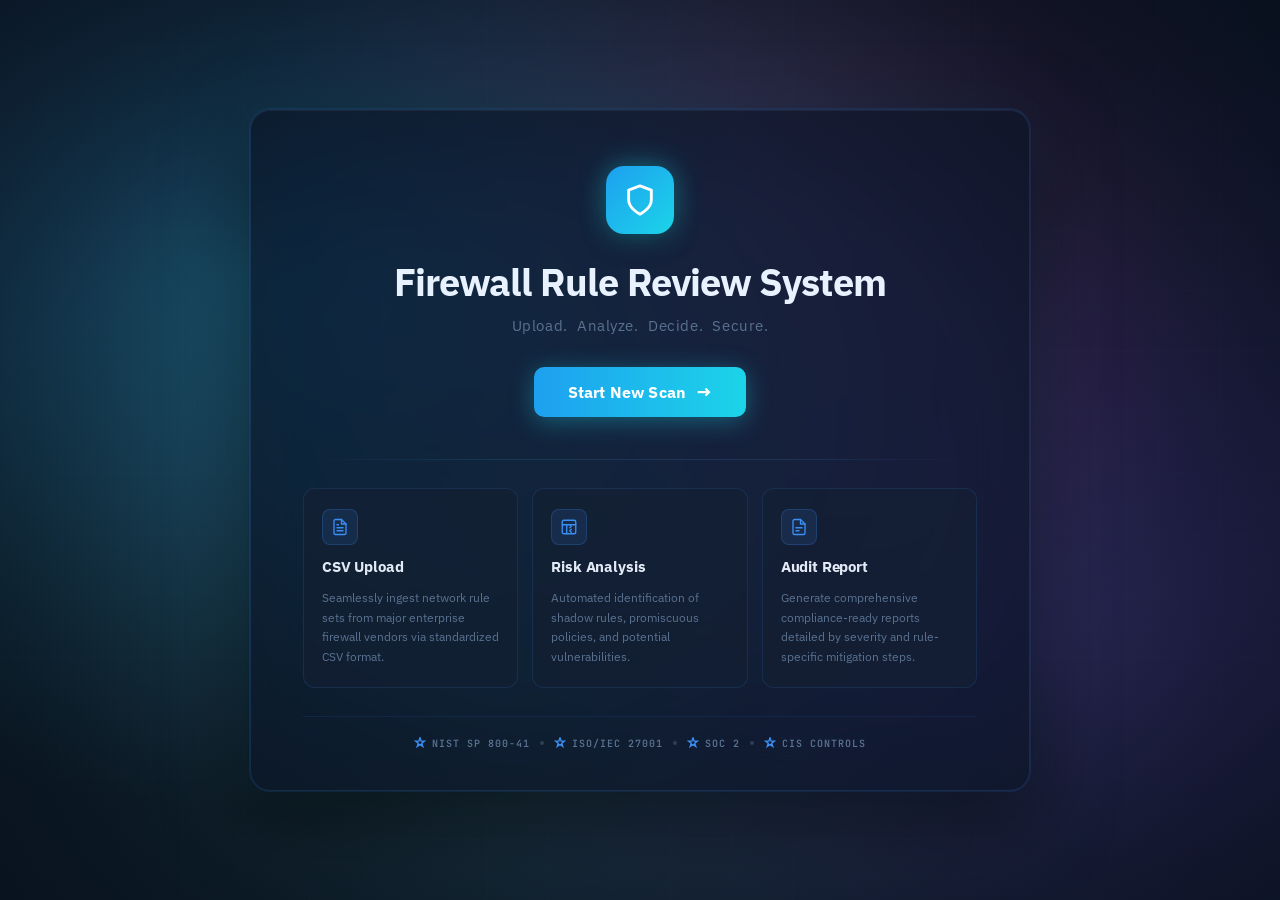
<file: templates/homepage.html>
<!DOCTYPE html>
<html lang="en">
<head>
    <meta charset="UTF-8" />
    <meta name="viewport" content="width=1280" />
    <title>FirewallReviews – Welcome</title>
    <link href="https://fonts.googleapis.com/css2?family=JetBrains+Mono:wght@400;500;600;700&family=IBM+Plex+Sans:wght@300;400;500;600;700;800&display=swap" rel="stylesheet" />
    <link rel="stylesheet" href="../static/homepage.css" /></head>
<body>

<div class="bg-aurora"></div>
<div class="bg-rack"></div>
<div class="bg-vignette"></div>

<div class="letterbox">
    <div class="shield-wrap">
        <svg width="34" height="34" viewBox="0 0 24 24" fill="none" stroke="#fff" stroke-width="2" stroke-linecap="round" stroke-linejoin="round">
            <path d="M12 22s8-4 8-10V5l-8-3-8 3v7c0 6 8 10 8 10z"/>
        </svg>
    </div>

    <h1 class="main-title">Firewall Rule Review System</h1>
    <p class="tagline">Upload. &nbsp;Analyze. &nbsp;Decide. &nbsp;Secure.</p>

    <a class="cta-btn" href="{{ url_for('upload') }}">
        Start New Scan
        <span class="cta-arrow">→</span>
    </a>

    <div class="divider"></div>

    <div class="feature-grid">
        <div class="feature-card">
            <div class="feature-icon"><svg width="18" height="18" viewBox="0 0 24 24" fill="none" stroke="currentColor" stroke-width="1.8" stroke-linecap="round" stroke-linejoin="round"><path d="M14 2H6a2 2 0 00-2 2v16a2 2 0 002 2h12a2 2 0 002-2V8z"/><polyline points="14 2 14 8 20 8"/><line x1="16" y1="13" x2="8" y2="13"/><line x1="16" y1="17" x2="8" y2="17"/><polyline points="10 9 9 9 8 9"/></svg></div>
            <div class="feature-title">CSV Upload</div>
            <div class="feature-desc">Seamlessly ingest network rule sets from major enterprise firewall vendors via standardized CSV format.</div>
        </div>
        <div class="feature-card">
            <div class="feature-icon"><svg width="18" height="18" viewBox="0 0 24 24" fill="none" stroke="currentColor" stroke-width="1.8" stroke-linecap="round" stroke-linejoin="round"><rect x="3" y="3" width="18" height="18" rx="2"/><path d="M3 9h18M9 21V9"/><path d="M15 15l-2 2 2 2M13 13l2-2-2-2"/></svg></div>
            <div class="feature-title">Risk Analysis</div>
            <div class="feature-desc">Automated identification of shadow rules, promiscuous policies, and potential vulnerabilities.</div>
        </div>
        <div class="feature-card">
            <div class="feature-icon"><svg width="18" height="18" viewBox="0 0 24 24" fill="none" stroke="currentColor" stroke-width="1.8" stroke-linecap="round" stroke-linejoin="round"><path d="M14 2H6a2 2 0 00-2 2v16a2 2 0 002 2h12a2 2 0 002-2V8z"/><polyline points="14 2 14 8 20 8"/><line x1="8" y1="13" x2="16" y2="13"/><line x1="8" y1="17" x2="12" y2="17"/></svg></div>
            <div class="feature-title">Audit Report</div>
            <div class="feature-desc">Generate comprehensive compliance-ready reports detailed by severity and rule-specific mitigation steps.</div>
        </div>
    </div>

    <div class="compliance-bar">
        <div class="compliance-item"><svg width="12" height="12" viewBox="0 0 16 16" fill="none" stroke="currentColor" stroke-width="1.8"><path d="M8 1l1.5 4.5H14l-3.7 2.7 1.4 4.3L8 9.8l-3.7 2.7 1.4-4.3L2 5.5h4.5L8 1z"/></svg> NIST SP 800-41</div>
        <div class="compliance-dot"></div>
        <div class="compliance-item"><svg width="12" height="12" viewBox="0 0 16 16" fill="none" stroke="currentColor" stroke-width="1.8"><path d="M8 1l1.5 4.5H14l-3.7 2.7 1.4 4.3L8 9.8l-3.7 2.7 1.4-4.3L2 5.5h4.5L8 1z"/></svg> ISO/IEC 27001</div>
        <div class="compliance-dot"></div>
        <div class="compliance-item"><svg width="12" height="12" viewBox="0 0 16 16" fill="none" stroke="currentColor" stroke-width="1.8"><path d="M8 1l1.5 4.5H14l-3.7 2.7 1.4 4.3L8 9.8l-3.7 2.7 1.4-4.3L2 5.5h4.5L8 1z"/></svg> SOC 2</div>
        <div class="compliance-dot"></div>
        <div class="compliance-item"><svg width="12" height="12" viewBox="0 0 16 16" fill="none" stroke="currentColor" stroke-width="1.8"><path d="M8 1l1.5 4.5H14l-3.7 2.7 1.4 4.3L8 9.8l-3.7 2.7 1.4-4.3L2 5.5h4.5L8 1z"/></svg> CIS CONTROLS</div>


    </div>
</div>
</body>
</html>
</file>
<file: static/homepage.css>
/* ════════════════════════════════════════
   DESIGN TOKENS
   ════════════════════════════════════════ */
   :root {
    --bg-base:    #09111f;
    --glass-bg:   rgba(13, 22, 38, 0.72);
    --glass-bd:   rgba(59, 142, 243, 0.18);
    --card-bg:    rgba(20, 32, 50, 0.70);
    --card-bd:    rgba(59, 142, 243, 0.14);
    --text:       #c9d8ec;
    --text-dim:   #5a7290;
    --accent:     #3b8ef3;
    --accent-lo:  rgba(59, 142, 243, 0.15);
    --cyan:       #1cd4e8;
    --mono: 'JetBrains Mono', monospace;
    --sans: 'IBM Plex Sans', sans-serif;
  }
  
  /* ════════════════════════════════════════
     RESET & BASE
     ════════════════════════════════════════ */
  *, *::before, *::after {
    box-sizing: border-box;
    margin: 0;
    padding: 0;
  }
  
  html, body {
    width: 100%;
    height: 100%;
  }
  
  body {
    font-family: var(--sans);
    background: #09111f;
    color: var(--text);
    min-height: 100vh;
    display: flex;
    align-items: center;
    justify-content: center;
    overflow: hidden;
    position: relative;
  }
  
  /* ════════════════════════════════════════
     COSMIC AURORA BACKGROUND
     ════════════════════════════════════════ */
  .bg-aurora {
    position: fixed;
    inset: 0;
    z-index: 0;
    background-color: #09111f;
    background-image:
      radial-gradient(ellipse at 20% 30%,  rgba(56, 189, 248, 0.38)  0%, transparent 60%),
      radial-gradient(ellipse at 80% 70%,  rgba(139, 92, 246, 0.28)  0%, transparent 70%),
      radial-gradient(ellipse at 60% 20%,  rgba(236, 72, 153, 0.20)  0%, transparent 50%),
      radial-gradient(ellipse at 40% 80%,  rgba(34, 197, 94, 0.18)   0%, transparent 65%);
  }
  
  /* Server rack background image overlay (bottom-right) */
  .bg-rack {
    position: fixed;
    inset: 0;
    z-index: 1;
    background-image: url('data:image/svg+xml;utf8,<svg xmlns="http://www.w3.org/2000/svg" width="900" height="700" viewBox="0 0 900 700"><rect width="900" height="700" fill="none"/></svg>');
    background-size: cover;
    /* Subtle diagonal grid overlay for depth */
    background-image:
      repeating-linear-gradient(
        0deg,
        transparent,
        transparent 60px,
        rgba(59,142,243,0.025) 60px,
        rgba(59,142,243,0.025) 61px
      ),
      repeating-linear-gradient(
        90deg,
        transparent,
        transparent 60px,
        rgba(59,142,243,0.025) 60px,
        rgba(59,142,243,0.025) 61px
      );
    pointer-events: none;
  }
  
  /* Vignette */
  .bg-vignette {
    position: fixed;
    inset: 0;
    z-index: 2;
    background: radial-gradient(ellipse at center, transparent 40%, rgba(9,17,31,0.75) 100%);
    pointer-events: none;
  }
  
  /* ════════════════════════════════════════
     LETTERBOX / CONTENT BOX
     ════════════════════════════════════════ */
  .letterbox {
    position: relative;
    z-index: 10;
    width: min(780px, 92vw);
    background: var(--glass-bg);
    border: 1px solid var(--glass-bd);
    border-radius: 20px;
    padding: 56px 52px 40px;
    display: flex;
    flex-direction: column;
    align-items: center;
    gap: 0;
  
    /* Glassmorphism */
    backdrop-filter: blur(28px) saturate(1.4);
    -webkit-backdrop-filter: blur(28px) saturate(1.4);
    box-shadow:
      0 0 0 1px rgba(59,142,243,0.10),
      0 24px 80px rgba(0,0,0,0.55),
      0 0 60px rgba(28,212,232,0.06),
      inset 0 1px 0 rgba(255,255,255,0.06);
  
    /* Entrance animation */
    animation: boxIn 0.8s cubic-bezier(0.22, 1, 0.36, 1) both;
  }
  
  @keyframes boxIn {
    from { opacity: 0; transform: translateY(28px) scale(0.97); }
    to   { opacity: 1; transform: translateY(0)    scale(1); }
  }
  
  /* ── Shield icon ── */
  .shield-wrap {
    width: 68px;
    height: 68px;
    border-radius: 18px;
    background: linear-gradient(135deg, #1da0f0 0%, #1cd4e8 100%);
    display: flex;
    align-items: center;
    justify-content: center;
    margin-bottom: 26px;
    box-shadow:
      0 0 28px rgba(28,212,232,0.45),
      0 8px 24px rgba(0,0,0,0.35);
    animation: shieldPulse 3.5s ease-in-out infinite;
  }
  
  @keyframes shieldPulse {
    0%, 100% { box-shadow: 0 0 28px rgba(28,212,232,0.45), 0 8px 24px rgba(0,0,0,0.35); }
    50%       { box-shadow: 0 0 48px rgba(28,212,232,0.70), 0 8px 24px rgba(0,0,0,0.35); }
  }
  
  /* ── Main heading ── */
  .main-title {
    font-family: var(--sans);
    font-size: clamp(26px, 4.2vw, 38px);
    font-weight: 800;
    color: #e8f2ff;
    text-align: center;
    letter-spacing: -0.025em;
    line-height: 1.15;
    margin-bottom: 12px;
    animation: fadeUp 0.7s 0.15s cubic-bezier(0.22,1,0.36,1) both;
  }
  
  /* ── Tagline ── */
  .tagline {
    font-size: 15px;
    color: var(--text-dim);
    letter-spacing: 0.04em;
    text-align: center;
    margin-bottom: 32px;
    animation: fadeUp 0.7s 0.25s cubic-bezier(0.22,1,0.36,1) both;
  }
  
  @keyframes fadeUp {
    from { opacity: 0; transform: translateY(14px); }
    to   { opacity: 1; transform: translateY(0); }
  }
  
  /* ── CTA button ── */
  .cta-btn {
    display: inline-flex;
    align-items: center;
    gap: 10px;
    background: linear-gradient(90deg, #1da0f0 0%, #1cd4e8 100%);
    border: none;
    border-radius: 10px;
    padding: 15px 34px;
    font-family: var(--sans);
    font-size: 16px;
    font-weight: 700;
    color: #fff;
    cursor: pointer;
    text-decoration: none;
    letter-spacing: 0.01em;
    transition: filter 0.2s, transform 0.15s, box-shadow 0.2s;
    box-shadow: 0 4px 24px rgba(28,212,232,0.35);
    margin-bottom: 42px;
    animation: fadeUp 0.7s 0.35s cubic-bezier(0.22,1,0.36,1) both;
  }
  
  .cta-btn:hover {
    filter: brightness(1.12);
    transform: translateY(-2px);
    box-shadow: 0 8px 36px rgba(28,212,232,0.55);
  }
  
  .cta-btn:active { transform: translateY(0); }
  
  .cta-arrow {
    font-size: 18px;
    line-height: 1;
    transition: transform 0.2s;
  }
  
  .cta-btn:hover .cta-arrow { transform: translateX(4px); }
  
  /* ── Divider ── */
  .divider {
    width: 100%;
    height: 1px;
    background: linear-gradient(90deg, transparent, var(--glass-bd) 30%, var(--glass-bd) 70%, transparent);
    margin-bottom: 28px;
  }
  
  /* ── Feature cards ── */
  .feature-grid {
    display: grid;
    grid-template-columns: repeat(3, 1fr);
    gap: 14px;
    width: 100%;
    animation: fadeUp 0.7s 0.45s cubic-bezier(0.22,1,0.36,1) both;
  }
  
  .feature-card {
    background: var(--card-bg);
    border: 1px solid var(--card-bd);
    border-radius: 12px;
    padding: 20px 18px;
    display: flex;
    flex-direction: column;
    gap: 12px;
    transition: border-color 0.2s, background 0.2s, transform 0.2s;
    cursor: default;
  }
  
  .feature-card:hover {
    border-color: rgba(28,212,232,0.35);
    background: rgba(28,212,232,0.06);
    transform: translateY(-3px);
  }
  
  .feature-icon {
    width: 36px;
    height: 36px;
    border-radius: 8px;
    background: rgba(59,142,243,0.12);
    border: 1px solid rgba(59,142,243,0.22);
    display: flex;
    align-items: center;
    justify-content: center;
    color: var(--accent);
    flex-shrink: 0;
  }
  
  .feature-title {
    font-size: 15px;
    font-weight: 700;
    color: #e2eaf5;
    letter-spacing: -0.01em;
  }
  
  .feature-desc {
    font-size: 12px;
    color: var(--text-dim);
    line-height: 1.65;
  }
  
  /* ── Bottom compliance bar ── */
  .compliance-bar {
    width: 100%;
    display: flex;
    align-items: center;
    justify-content: center;
    gap: 10px;
    margin-top: 28px;
    padding-top: 20px;
    border-top: 1px solid rgba(59,142,243,0.10);
    animation: fadeUp 0.7s 0.55s cubic-bezier(0.22,1,0.36,1) both;
  }
  
  .compliance-item {
    display: flex;
    align-items: center;
    gap: 6px;
    font-family: var(--mono);
    font-size: 10px;
    font-weight: 600;
    letter-spacing: 0.10em;
    text-transform: uppercase;
    color: var(--text-dim);
  }
  
  .compliance-item svg { flex-shrink: 0; color: var(--accent); }
  
  .compliance-dot {
    width: 4px;
    height: 4px;
    border-radius: 50%;
    background: var(--text-dim);
    opacity: 0.4;
  }
  
  /* ════════════════════════════════════════
     SCROLLBAR
     ════════════════════════════════════════ */
  ::-webkit-scrollbar { width: 5px; }
  ::-webkit-scrollbar-track { background: transparent; }
  ::-webkit-scrollbar-thumb { background: rgba(59,142,243,0.3); border-radius: 3px; }
</file>
